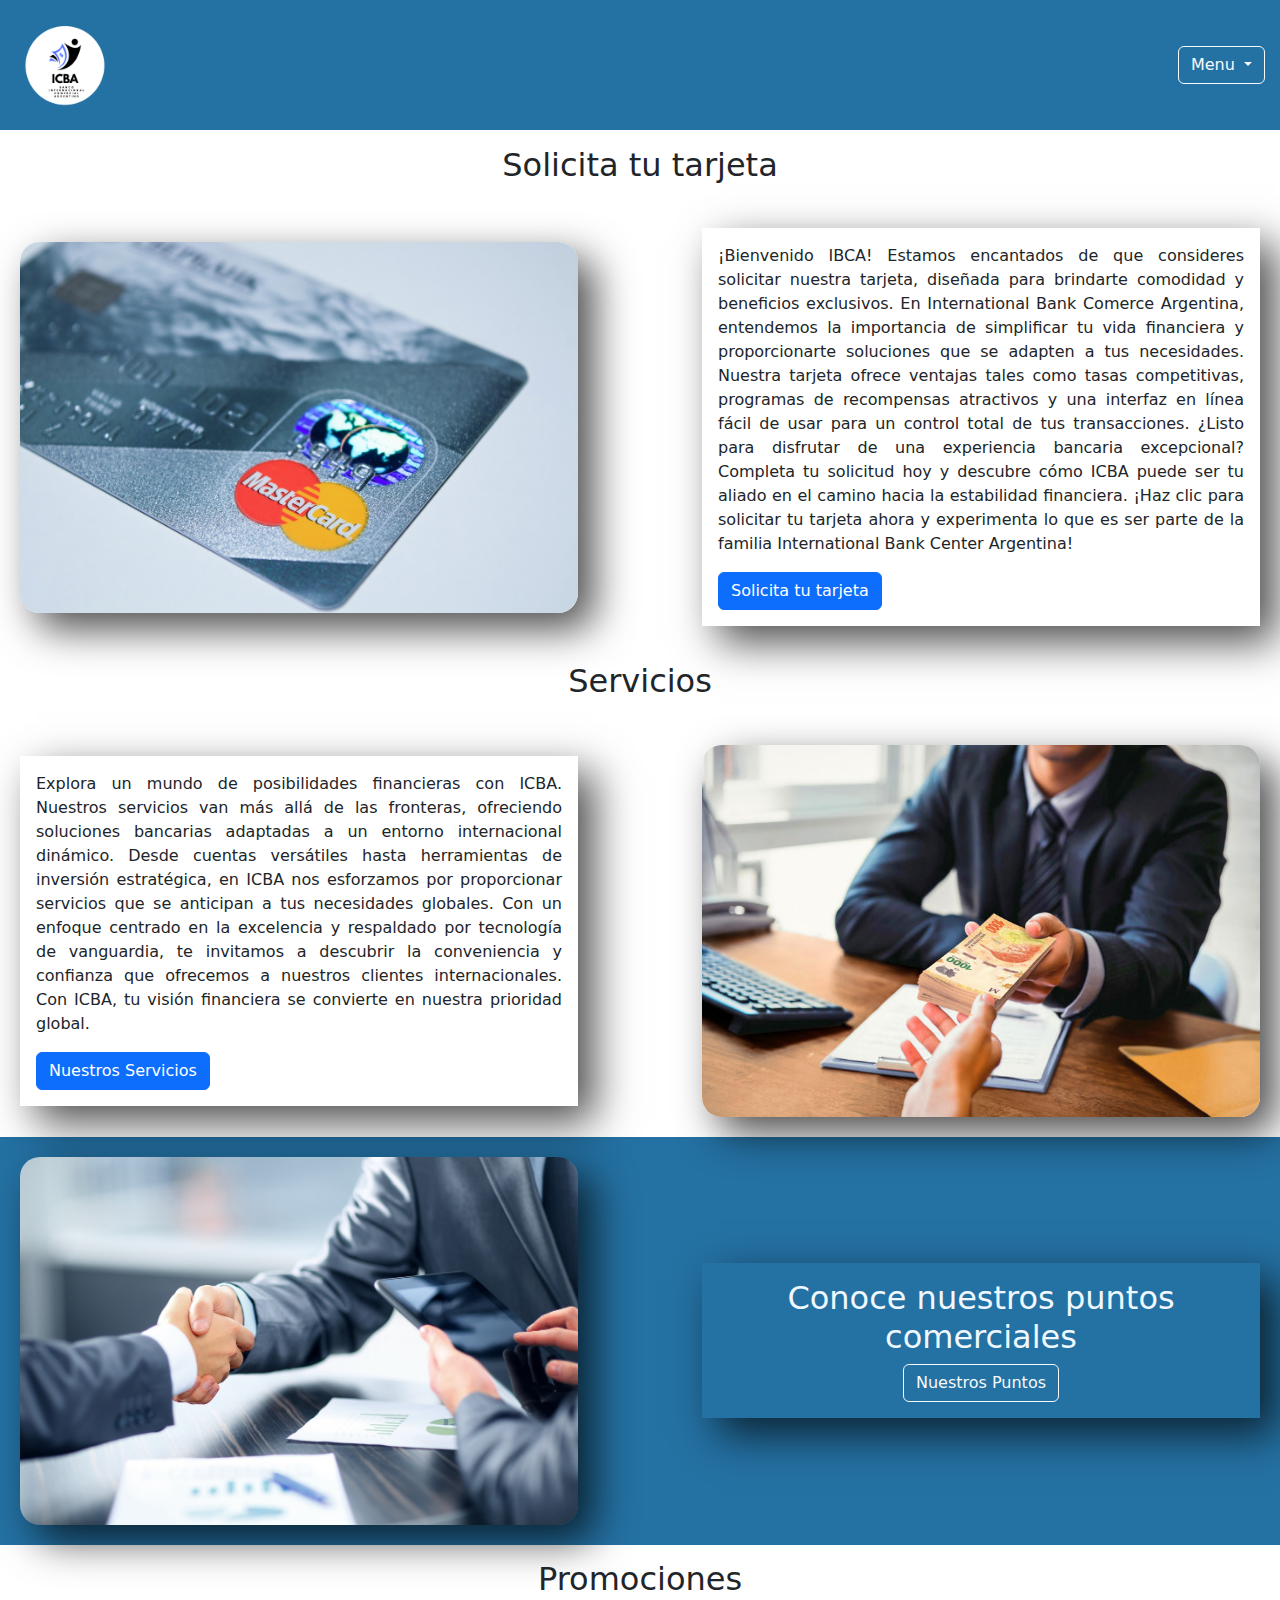
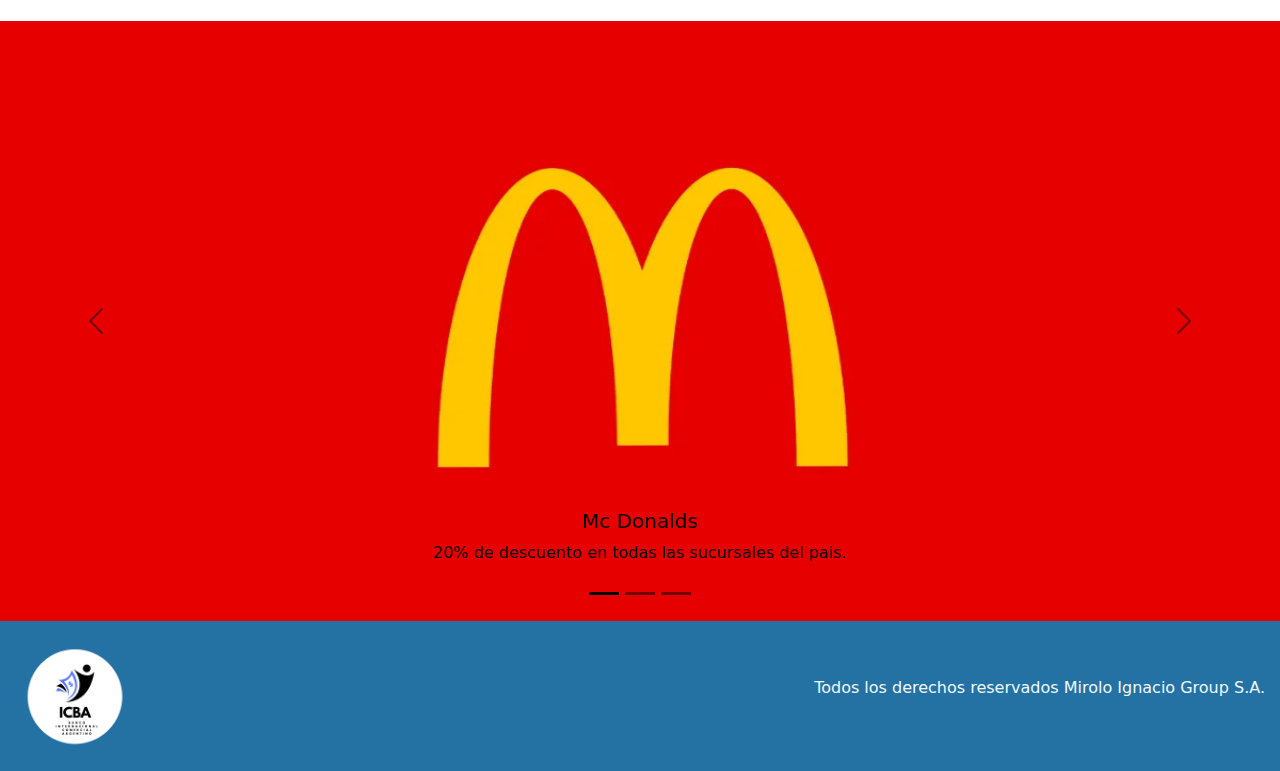
<file: index.html>
<!DOCTYPE html>
<html lang="en">
<head>
    <meta charset="UTF-8">
    <meta name="viewport" content="width=device-width, initial-scale=1.0">
    <link rel="stylesheet" href="/css/estilo.css">
    <link rel="preconnect" href="https://fonts.googleapis.com">
<link rel="preconnect" href="https://fonts.gstatic.com" crossorigin>
<link href="https://fonts.googleapis.com/css2?family=Tektur:wght@500&display=swap" rel="stylesheet">
<link rel="stylesheet" href="https://cdn.jsdelivr.net/npm/bootstrap@5.2.3/dist/css/bootstrap.min.css">

    <title>Inicio</title>
</head>
<body>

    <header>

        <img width="100px" src="/img/People Dollar logo, Money Finances logo (1).png" alt="imagen de logo">


        <nav>
            <div class="dropdown">
                <button class="btn btn-outline-light dropdown-toggle" type="button" data-bs-toggle="dropdown" aria-expanded="false">
                  Menu
                </button>
                <ul class="dropdown-menu">
                  <li><a href="/pages/formulario.html"><button class="dropdown-item" type="button">Formulario</button></a></li>
                  <li><a href="/pages/puntos.html"><button class="dropdown-item" type="button">Puntos</button></a></li>
                  <li><a href="/pages/nosotros.html"><button class="dropdown-item" type="button">Nosotros</button></a></li>
                  <li><a href="/pages/servicios.html"><button class="dropdown-item" type="button">Servicios</button></a></li>
                  
                  
                </ul>
              </div>

        </nav>
    </header>

    <main>
        <h2 class="ajustar">Solicita tu tarjeta</h2>

        <section class="flex-container">
            
            <div class="image-container">
                <img src="/img/plastic-card-1647376_1280.jpg" alt="imagen tarjeta">   
            </div>

            <div class="text-container zoom">
                <p>¡Bienvenido IBCA! Estamos encantados de que consideres solicitar nuestra tarjeta, diseñada para brindarte comodidad y beneficios exclusivos. En International Bank Comerce Argentina, entendemos la importancia de simplificar tu vida financiera y proporcionarte soluciones que se adapten a tus necesidades. Nuestra tarjeta ofrece ventajas tales como tasas competitivas, programas de recompensas atractivos y una interfaz en línea fácil de usar para un control total de tus transacciones. ¿Listo para disfrutar de una experiencia bancaria excepcional? Completa tu solicitud hoy y descubre cómo ICBA puede ser tu aliado en el camino hacia la estabilidad financiera. ¡Haz clic para solicitar tu tarjeta ahora y experimenta lo que es ser parte de la familia International Bank Center Argentina!</p>
                <a class="" href="/pages/formulario.html"> <button type="button" class="btn btn-primary">Solicita tu tarjeta</button></a>
            </div>
  

        </section>

        <section>

            <h2 class="ajustar">Servicios</h2>

            <article class="flex-container">
                    <div class="text-container zoom">
                        <p>Explora un mundo de posibilidades financieras con ICBA. Nuestros servicios van más allá de las fronteras, ofreciendo soluciones bancarias adaptadas a un entorno internacional dinámico. Desde cuentas versátiles hasta herramientas de inversión estratégica, en ICBA nos esforzamos por proporcionar servicios que se anticipan a tus necesidades globales. Con un enfoque centrado en la excelencia y respaldado por tecnología de vanguardia, te invitamos a descubrir la conveniencia y confianza que ofrecemos a nuestros clientes internacionales. Con ICBA, tu visión financiera se convierte en nuestra prioridad global.</p>
                        <a class="" href="/pages/servicios.html"> <button type="button" class="btn btn-primary">Nuestros Servicios</button></a>
                    </div>
                    
                    <div class="image-container">
                        <img src="/img/prestamo-dto-cbu.jpg" alt="imagen servicios">
                    </div>
                    
            </article>
        
        </section>

        <section class="flex-container fondo">
            <div class="image-container">
                <img class="zoom" src="/img/finance-4858797_1280.jpg" alt="imagen tarjeta">
            </div>

            <div class="text-container2">
                <h2 class="letra zoom">Conoce nuestros puntos comerciales</h2>
                <a href="/pages/puntos.html"> <button type="button" class="btn btn-outline-light">Nuestros Puntos</button></a>
            </div>


        </section>

        <section>

        

        <h2 class="centrar">Promociones</h2>

        <div id="carouselExampleDark" class="carousel carousel-dark slide">
            <div class="carousel-indicators">
              <button type="button" data-bs-target="#carouselExampleDark" data-bs-slide-to="0" class="active" aria-current="true" aria-label="Slide 1"></button>
              <button type="button" data-bs-target="#carouselExampleDark" data-bs-slide-to="1" aria-label="Slide 2"></button>
              <button type="button" data-bs-target="#carouselExampleDark" data-bs-slide-to="2" aria-label="Slide 3"></button>
            </div>
            <div class="carousel-inner">
              <div class="carousel-item active" data-bs-interval="10000">
                <img src="img/marca-mcdonalds-logo.webp" class="d-block w-100 imagenes" alt="imagen promo">
                <div class="carousel-caption d-none d-md-block">
                  <h5>Mc Donalds</h5>
                  <p>20% de descuento en todas las sucursales del pais.</p>
                </div>
              </div>
              <div class="carousel-item" data-bs-interval="2000">
                <img src="img/Three-Bars-adidas-logo-1.jpg-1024x570.webp" class="d-block w-100 imagenes" alt="imagen promo">
                <div class="carousel-caption d-none d-md-block">
                  <h5>Adidas</h5>
                  <p>10% de descuento en tienda online Adidas.</p>
                </div>
              </div>
              <div class="carousel-item">
                <img src="img/c_mercadolibre_250320_r.jpg" class="d-block w-100 imagenes" alt="imagen promo">
                <div class="carousel-caption d-none d-md-block">
                  <h5>MercadoLibre</h5>
                  <p>6 cuotas sin interes en toda la pagina.</p>
                </div>
              </div>
            </div>
            <button class="carousel-control-prev" type="button" data-bs-target="#carouselExampleDark" data-bs-slide="prev">
              <span class="carousel-control-prev-icon" aria-hidden="true"></span>
              <span class="visually-hidden">Previous</span>
            </button>
            <button class="carousel-control-next" type="button" data-bs-target="#carouselExampleDark" data-bs-slide="next">
              <span class="carousel-control-next-icon" aria-hidden="true"></span>
              <span class="visually-hidden">Next</span>
            </button>
          </div>

        </section>



    </main>

    <footer class="fondo">
        <img width="120px" src="/img/People Dollar logo, Money Finances logo (1).png" alt="">
        <p class="textofooter">Todos los derechos reservados Mirolo Ignacio Group S.A.</p>
    </footer>




    <script src="https://cdn.jsdelivr.net/npm/bootstrap@5.3.2/dist/js/bootstrap.bundle.min.js" integrity="sha384-C6RzsynM9kWDrMNeT87bh95OGNyZPhcTNXj1NW7RuBCsyN/o0jlpcV8Qyq46cDfL" crossorigin="anonymous"></script>
</body>
</html>
</file>
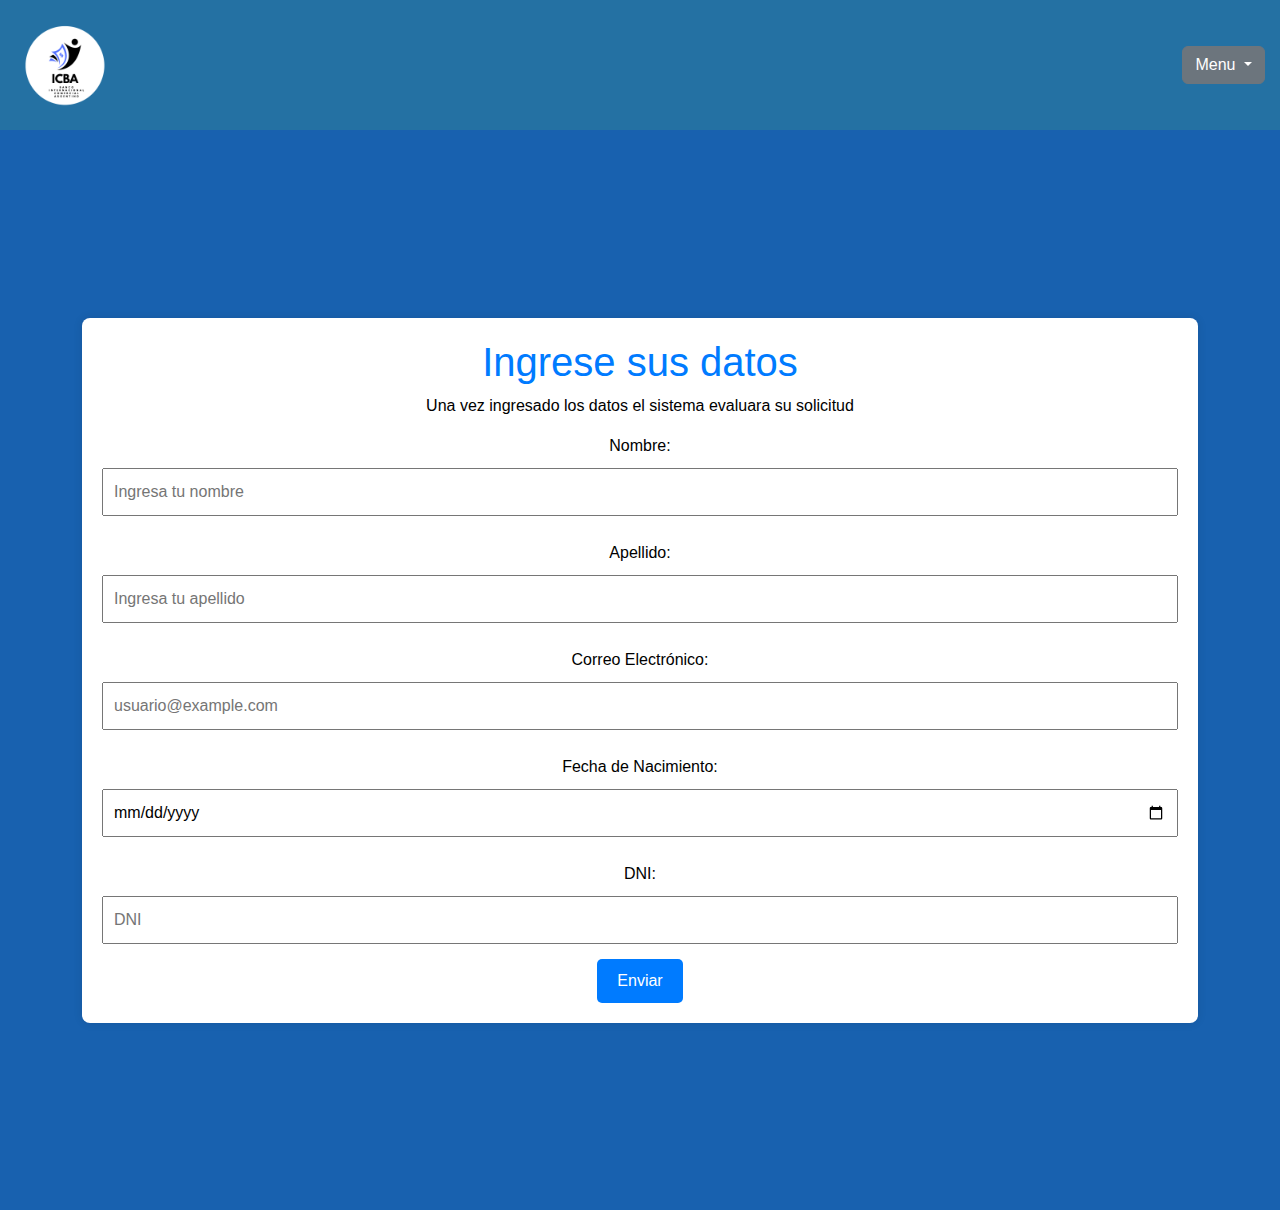
<file: pages/formulario.html>
<!DOCTYPE html>
<html lang="en">
<head>
    <meta charset="UTF-8">
    <meta name="viewport" content="width=device-width, initial-scale=1.0">
    <link rel="stylesheet" href="https://cdn.jsdelivr.net/npm/bootstrap@5.2.3/dist/css/bootstrap.min.css">
    <link rel="stylesheet" href="../css/estilo.css">
    <title>Formulario</title>
</head>
  <body class="body">

    <header>

      <img width="100px" src="/img/People Dollar logo, Money Finances logo (1).png" alt="imagen de logo">


      <nav>
          <div class="dropdown">
              <button class="btn btn-secondary dropdown-toggle" type="button" data-bs-toggle="dropdown" aria-expanded="false">
                Menu
              </button>
              <ul class="dropdown-menu">
                <li><a href="/index.html"><button class="dropdown-item" type="button">Inicio</button></a></li>
                <li><a href="/pages/puntos.html"><button class="dropdown-item" type="button">Puntos</button></a></li>
                <li><a href="/pages/servicios.html"><button class="dropdown-item" type="button">Servicios</button></a></li>
                <li><a href="/pages/nosotros.html"><button class="dropdown-item" type="button">Nosotros</button></a></li>
              </ul>
            </div>

      </nav>
  </header>
  

  <div class="main-container">
    <div class="container espacio">
      <form>
        <h1 class="h1">Ingrese sus datos</h1>
        <p>Una vez ingresado los datos el sistema evaluara su solicitud</p>
        <label for="nombre">Nombre:</label>
        <input type="text" id="nombre" name="nombre" placeholder="Ingresa tu nombre" required>

        <label for="nombre">Apellido:</label>
        <input type="text" id="apellido" name="apellido" placeholder="Ingresa tu apellido" required>

        <label for="email">Correo Electrónico:</label>
        <input type="email" id="email" name="email" placeholder="usuario@example.com" required>

        <label for="Fecha">Fecha de Nacimiento:</label>
        <input type="date" id="fechan" name="fechan" placeholder="Fecha de nacimiento" required>

        <label for="Numero dni">DNI:</label>
        <input type="number" id="dni" name="dni" placeholder="DNI" required>

        <button class="button" type="submit">Enviar</button>
      </form>
    </div>
  </div>
  


  <script src="https://cdn.jsdelivr.net/npm/bootstrap@5.3.2/dist/js/bootstrap.bundle.min.js" integrity="sha384-C6RzsynM9kWDrMNeT87bh95OGNyZPhcTNXj1NW7RuBCsyN/o0jlpcV8Qyq46cDfL" crossorigin="anonymous"></script>

  </body>
  </html>
  
    
</body>
</html>
</file>
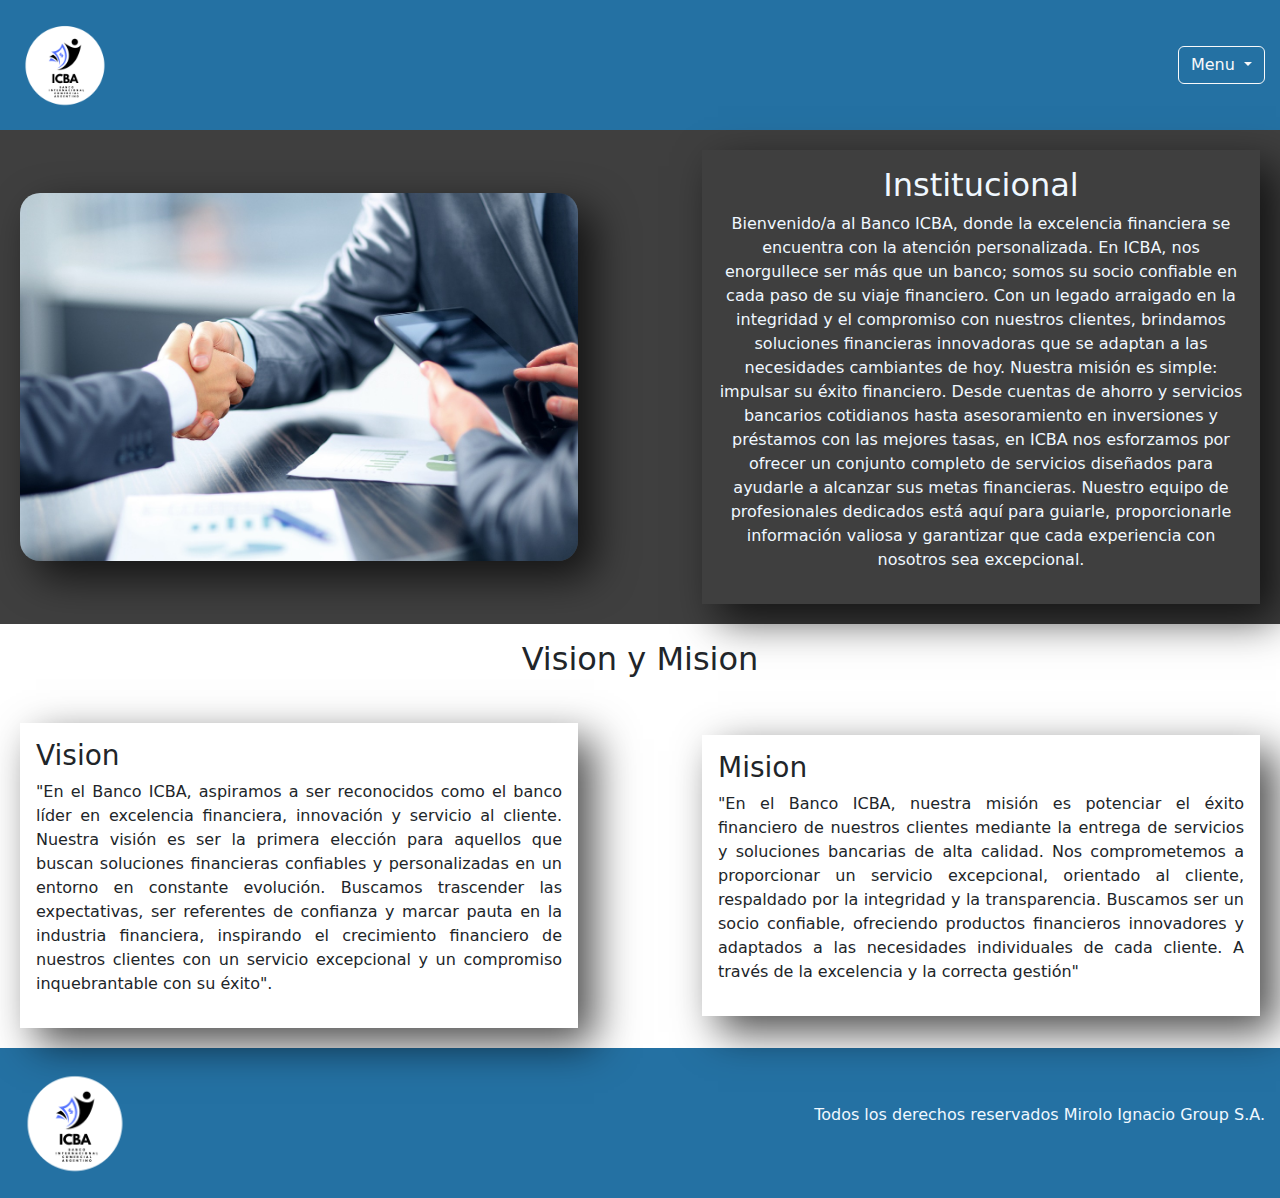
<file: pages/nosotros.html>
<!DOCTYPE html>
<html lang="en">

<head>
    <meta charset="UTF-8">
    <meta name="viewport" content="width=device-width, initial-scale=1.0">
    <link rel="stylesheet" href="/css/estilo.css">
    <link rel="preconnect" href="https://fonts.googleapis.com">
    <link rel="preconnect" href="https://fonts.gstatic.com" crossorigin>
    <link href="https://fonts.googleapis.com/css2?family=Tektur:wght@500&display=swap" rel="stylesheet">
    <link rel="stylesheet" href="https://cdn.jsdelivr.net/npm/bootstrap@5.2.3/dist/css/bootstrap.min.css">

    <title>Inicio</title>
</head>

<body>

    <header>

        <img width="100px" src="/img/People Dollar logo, Money Finances logo (1).png" alt="imagen de logo">


        <nav>
            <div class="dropdown">
                <button class="btn btn-outline-light dropdown-toggle" type="button" data-bs-toggle="dropdown"
                    aria-expanded="false">
                    Menu
                </button>
                <ul class="dropdown-menu">
                    <li><a href="/pages/formulario.html"><button class="dropdown-item"
                                type="button">Formulario</button></a></li>
                    <li><a href="/pages/puntos.html"><button class="dropdown-item" type="button">Puntos</button></a>
                    </li>
                    <li><a href="/index.html"><button class="dropdown-item" type="button">Inicio</button></a></li>
                    <li><a href="/pages/servicios.html"><button class="dropdown-item"
                                type="button">Servicios</button></a></li>


                </ul>
            </div>

        </nav>
    </header>

    <main>


        </section>

        <section class="flex-container fondo2">
            <div class="image-container">
                <img class="zoom" src="/img/finance-4858797_1280.jpg" alt="imagen tarjeta">
            </div>

            <div class="text-container2">
                <h2 class="letra">Institucional</h2>
                <p class="letra ">Bienvenido/a al Banco ICBA, donde la excelencia financiera se encuentra con la
                    atención personalizada. En ICBA, nos enorgullece ser más que un banco; somos su socio confiable en
                    cada paso de su viaje financiero. Con un legado arraigado en la integridad y el compromiso con
                    nuestros clientes, brindamos soluciones financieras innovadoras que se adaptan a las necesidades
                    cambiantes de hoy. Nuestra misión es simple: impulsar su éxito financiero. Desde cuentas de ahorro y
                    servicios bancarios cotidianos hasta asesoramiento en inversiones y préstamos con las mejores tasas,
                    en ICBA nos esforzamos por ofrecer un conjunto completo de servicios diseñados para ayudarle a
                    alcanzar sus metas financieras. Nuestro equipo de profesionales dedicados está aquí para guiarle,
                    proporcionarle información valiosa y garantizar que cada experiencia con nosotros sea excepcional.
                </p>
            </div>


        </section>


        <h2 class="ajustar">Vision y Mision</h2>

        <section class="flex-container">

            <div class="text-container">
                <h3>Vision</h3>
                <p>"En el Banco ICBA, aspiramos a ser reconocidos como el banco líder en excelencia financiera,
                    innovación y servicio al cliente. Nuestra visión es ser la primera elección para aquellos que buscan
                    soluciones financieras confiables y personalizadas en un entorno en constante evolución. Buscamos
                    trascender las expectativas, ser referentes de confianza y marcar pauta en la industria financiera,
                    inspirando el crecimiento financiero de nuestros clientes con un servicio excepcional y un
                    compromiso inquebrantable con su éxito".</p>

            </div>

            <div class="text-container">
                <h3>Mision</h3>
                <p>"En el Banco ICBA, nuestra misión es potenciar el éxito financiero de nuestros clientes mediante la
                    entrega de servicios y soluciones bancarias de alta calidad. Nos comprometemos a proporcionar un
                    servicio excepcional, orientado al cliente, respaldado por la integridad y la transparencia.
                    Buscamos ser un socio confiable, ofreciendo productos financieros innovadores y adaptados a las
                    necesidades individuales de cada cliente. A través de la excelencia y la correcta gestión"</p>

            </div>



    </main>


    <footer class="fondo">
        <img width="120px" src="/img/People Dollar logo, Money Finances logo (1).png" alt="">
        <p class="textofooter">Todos los derechos reservados Mirolo Ignacio Group S.A.</p>
    </footer>




    <script src="https://cdn.jsdelivr.net/npm/bootstrap@5.3.2/dist/js/bootstrap.bundle.min.js"
        integrity="sha384-C6RzsynM9kWDrMNeT87bh95OGNyZPhcTNXj1NW7RuBCsyN/o0jlpcV8Qyq46cDfL"
        crossorigin="anonymous"></script>
</body>

</html>
</file>
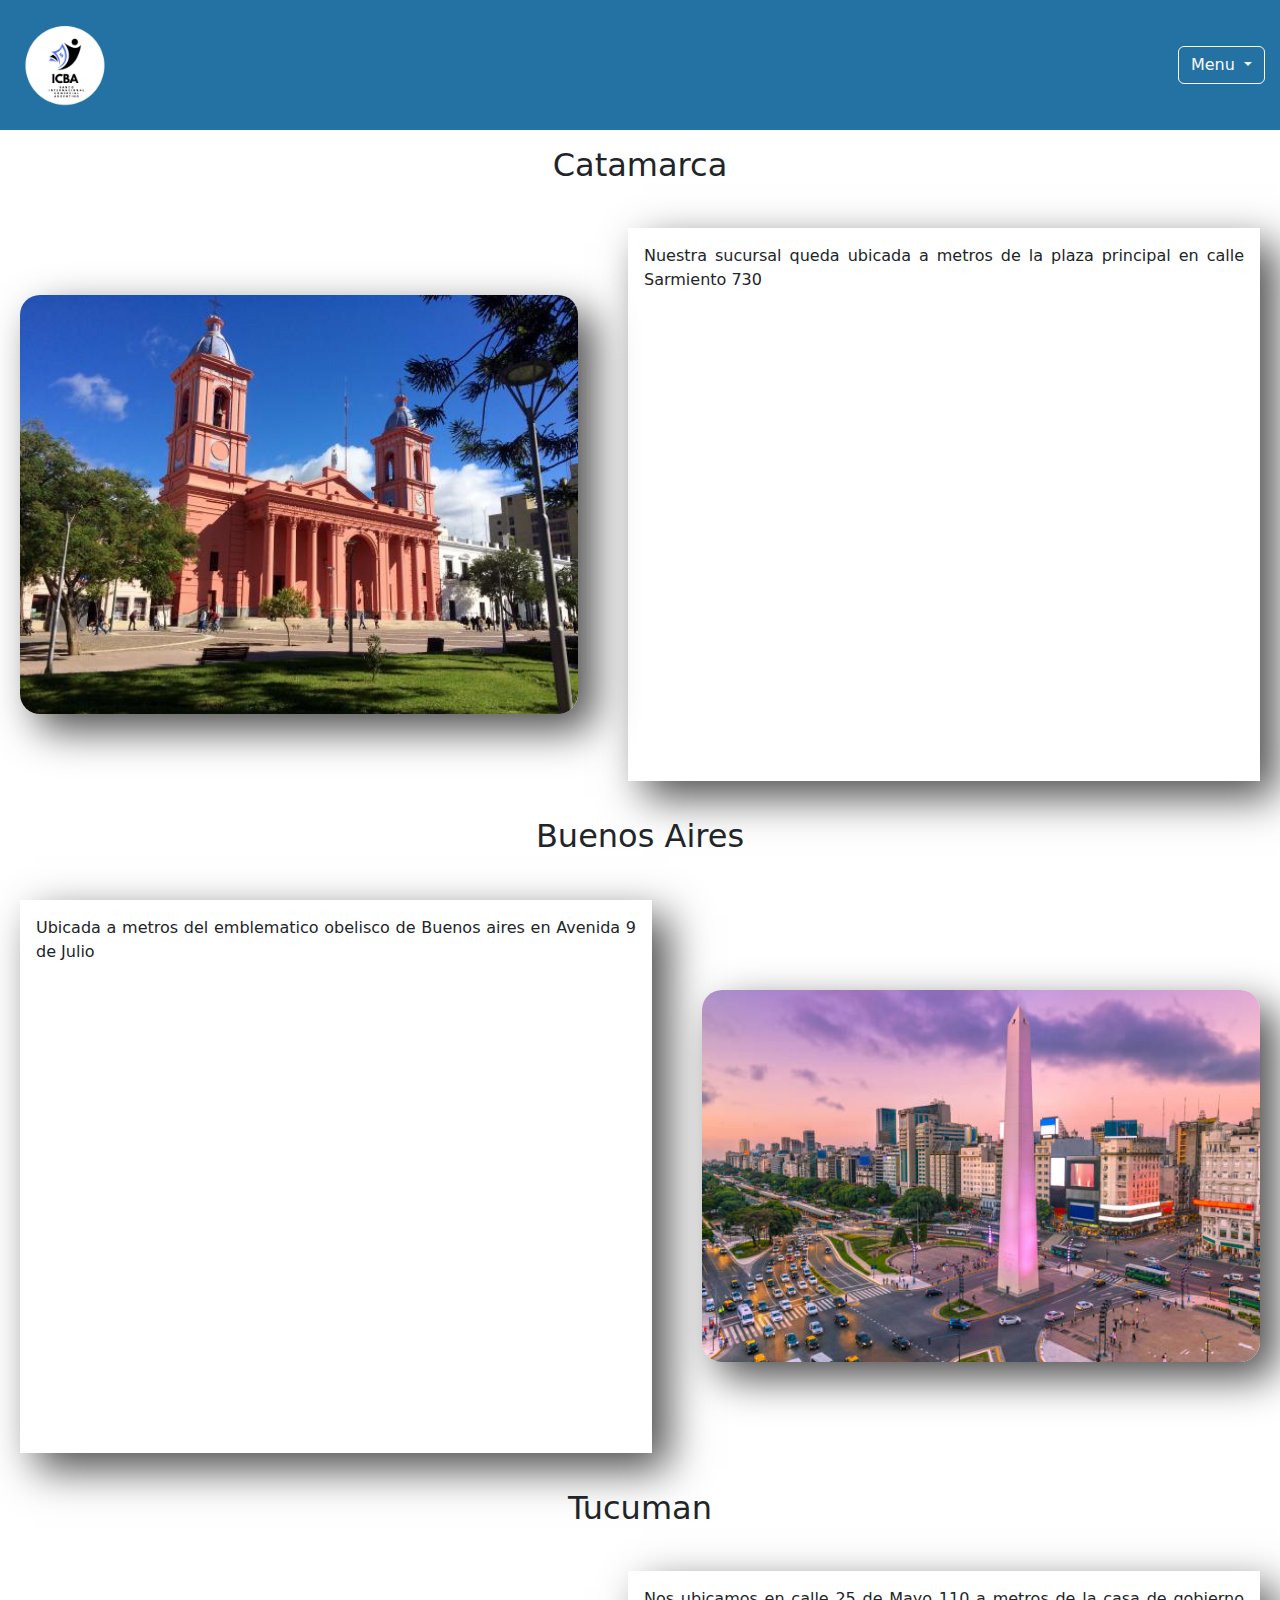
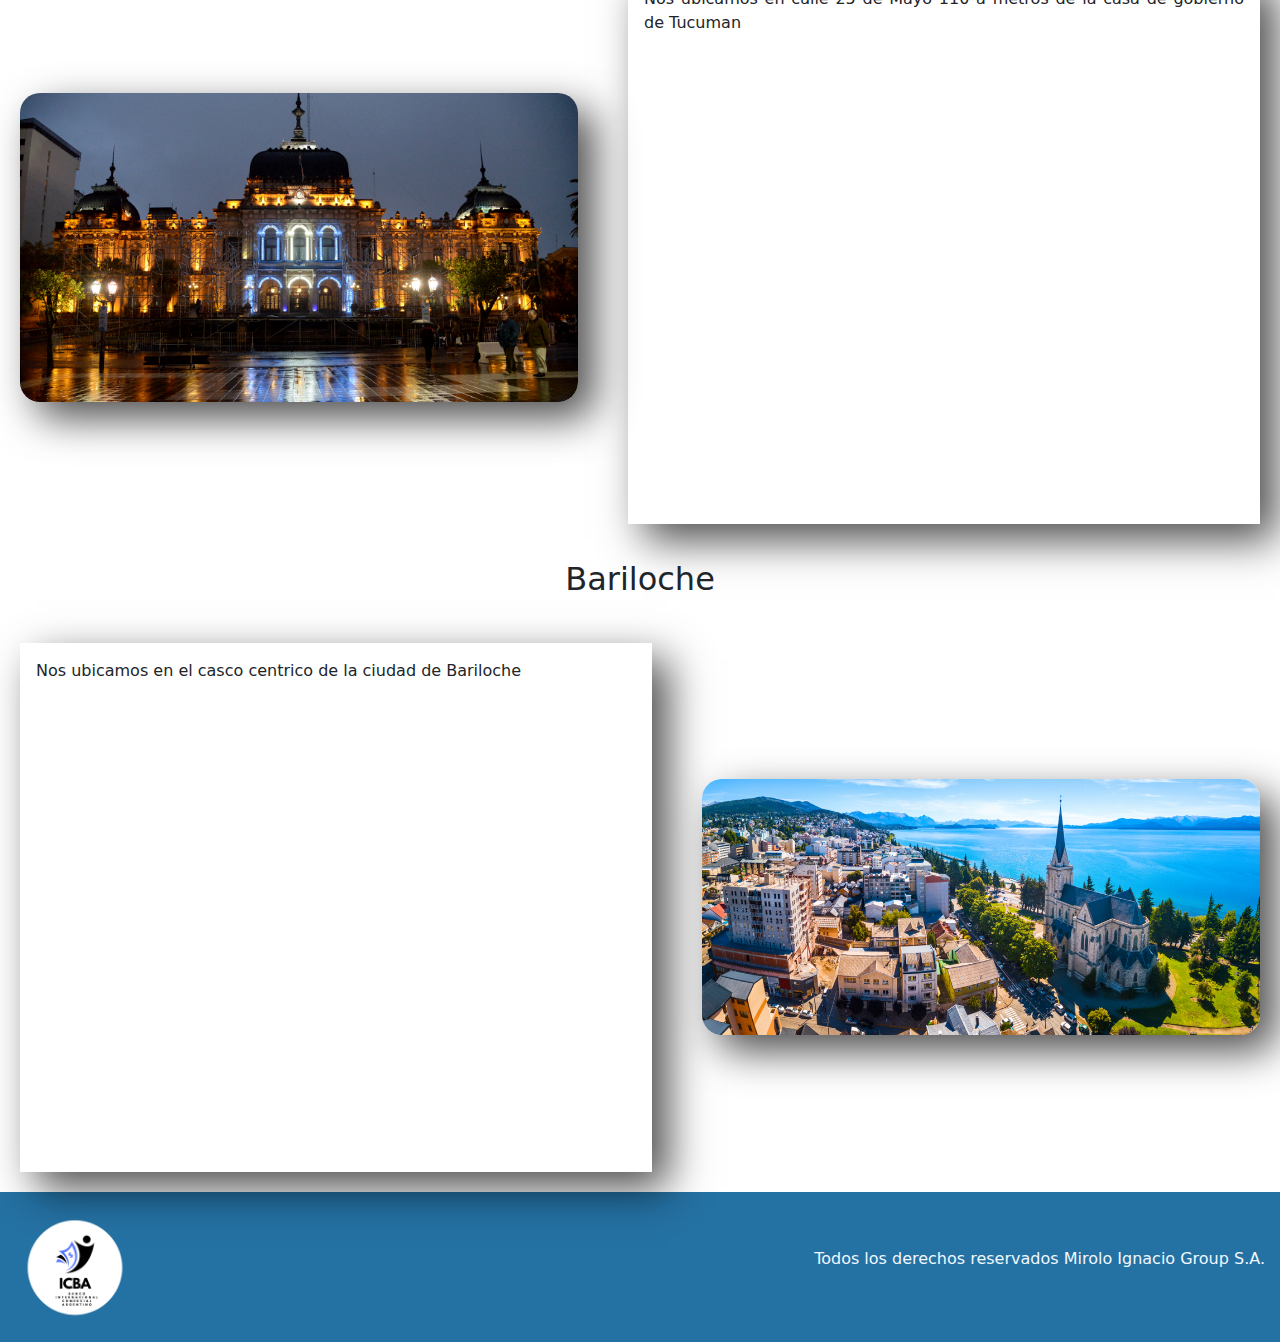
<file: pages/puntos.html>
<!DOCTYPE html>
<html lang="en">

<head>
    <meta charset="UTF-8">
    <meta name="viewport" content="width=device-width, initial-scale=1.0">
    <link rel="stylesheet" href="/css/estilo.css">
    <link rel="preconnect" href="https://fonts.googleapis.com">
    <link rel="preconnect" href="https://fonts.gstatic.com" crossorigin>
    <link href="https://fonts.googleapis.com/css2?family=Tektur:wght@500&display=swap" rel="stylesheet">
    <link rel="stylesheet" href="https://cdn.jsdelivr.net/npm/bootstrap@5.2.3/dist/css/bootstrap.min.css">

    <title>Inicio</title>
</head>

<body>

    <header>

        <img width="100px" src="/img/People Dollar logo, Money Finances logo (1).png" alt="imagen de logo">


        <nav>
            <div class="dropdown">
                <button class="btn btn-outline-light dropdown-toggle" type="button" data-bs-toggle="dropdown"
                    aria-expanded="false">
                    Menu
                </button>
                <ul class="dropdown-menu">
                    <li><a href="/pages/formulario.html"><button class="dropdown-item"
                                type="button">Formulario</button></a></li>
                    <li><a href="/index.html"><button class="dropdown-item" type="button">Inicio</button></a></li>
                    <li><a href="/pages/servicios.html"><button class="dropdown-item"
                                type="button">Servicios</button></a></li>
                    <li><a href="/pages/nosotros.html"><button class="dropdown-item"
                                type="button">Nosotros</button></a></li>
                </ul>
            </div>

        </nav>
    </header>

    <main>
        <h2 class="ajustar">Catamarca</h2>

        <section class="flex-container">

            <div class="image-container zoom">
                <img src="/img/hermosa-catedral-de-catamarca.jpg" alt="imagen CATAMARCA">
            </div>

            <div class="text-container">
                <p>Nuestra sucursal queda ubicada a metros de la plaza principal en calle Sarmiento 730</p>
                <iframe
                    src="https://www.google.com/maps/embed?pb=!1m18!1m12!1m3!1d3507.317387009448!2d-65.78220762476775!3d-28.469986860063823!2m3!1f0!2f0!3f0!3m2!1i1024!2i768!4f13.1!3m3!1m2!1s0x942428c0c7bed217%3A0x4402b9a579d7ecfc!2sSarmiento%20730%2C%20San%20Fernando%20del%20Valle%20de%20Catamarca%2C%20Catamarca!5e0!3m2!1ses!2sar!4v1705015692705!5m2!1ses!2sar"
                    width="600" height="450" style="border:0;" allowfullscreen="" loading="lazy"
                    referrerpolicy="no-referrer-when-downgrade"></iframe>
            </div>


        </section>

        <section>

            <h2 class="ajustar">Buenos Aires</h2>

            <article class="flex-container">
                <div class="text-container">
                    <p>Ubicada a metros del emblematico obelisco de Buenos aires en Avenida 9 de Julio</p>
                    <iframe
                        src="https://www.google.com/maps/embed?pb=!1m18!1m12!1m3!1d3284.0168909448203!2d-58.38644131811081!3d-34.60373438774558!2m3!1f0!2f0!3f0!3m2!1i1024!2i768!4f13.1!3m3!1m2!1s0x4aa9f0a6da5edb%3A0x11bead4e234e558b!2sObelisco!5e0!3m2!1ses!2sar!4v1705016099287!5m2!1ses!2sar"
                        width="600" height="450" style="border:0;" allowfullscreen="" loading="lazy"
                        referrerpolicy="no-referrer-when-downgrade"></iframe>
                </div>

                <div class="image-container zoom">
                    <img src="/img/istockphoto-667138246-612x612.jpg" alt="imagen buenos aires">
                </div>

            </article>

        </section>


        <h2 class="ajustar">Tucuman</h2>

        <section class="flex-container">

            <div class="image-container zoom">
                <img src="/img/tucumancg.jpg" alt="imagen tucuman">
            </div>

            <div class="text-container">
                <p>Nos ubicamos en calle 25 de Mayo 110 a metros de la casa de gobierno de Tucuman</p>
                <iframe
                    src="https://www.google.com/maps/embed?pb=!1m18!1m12!1m3!1d3560.31168191953!2d-65.20744892483785!3d-26.830037189753998!2m3!1f0!2f0!3f0!3m2!1i1024!2i768!4f13.1!3m3!1m2!1s0x94225c105a0628ab%3A0x6248e99149b6e7dd!2sCasa%20de%20Gobierno%20de%20Tucum%C3%A1n!5e0!3m2!1ses!2sar!4v1705016302921!5m2!1ses!2sar"
                    width="600" height="450" style="border:0;" allowfullscreen="" loading="lazy"
                    referrerpolicy="no-referrer-when-downgrade"></iframe>
            </div>


        </section>

        <section>

            <h2 class="ajustar">Bariloche</h2>

            <article class="flex-container">
                <div class="text-container">
                    <p>Nos ubicamos en el casco centrico de la ciudad de Bariloche</p>
                    <iframe
                        src="https://www.google.com/maps/embed?pb=!1m18!1m12!1m3!1d6009.716145761788!2d-71.29892262237817!3d-41.13762415646087!2m3!1f0!2f0!3f0!3m2!1i1024!2i768!4f13.1!3m3!1m2!1s0x961a7b1520c860e5%3A0x8210ae97cb7b9a65!2sSan%20Carlos%20de%20Bariloche%2C%20R%C3%ADo%20Negro!5e0!3m2!1ses!2sar!4v1705016623883!5m2!1ses!2sar"
                        width="600" height="450" style="border:0;" allowfullscreen="" loading="lazy"
                        referrerpolicy="no-referrer-when-downgrade"></iframe>
                </div>

                <div class="image-container zoom">
                    <img src="/img/brc.jpg" alt="imagen bariloche">
                </div>

            </article>

        </section>




    </main>

    <footer class="fondo">
        <img width="120px" src="/img/People Dollar logo, Money Finances logo (1).png" alt="">
        <p class="textofooter">Todos los derechos reservados Mirolo Ignacio Group S.A.</p>
    </footer>




    <script src="https://cdn.jsdelivr.net/npm/bootstrap@5.3.2/dist/js/bootstrap.bundle.min.js"
        integrity="sha384-C6RzsynM9kWDrMNeT87bh95OGNyZPhcTNXj1NW7RuBCsyN/o0jlpcV8Qyq46cDfL"
        crossorigin="anonymous"></script>
</body>

</html>
</file>
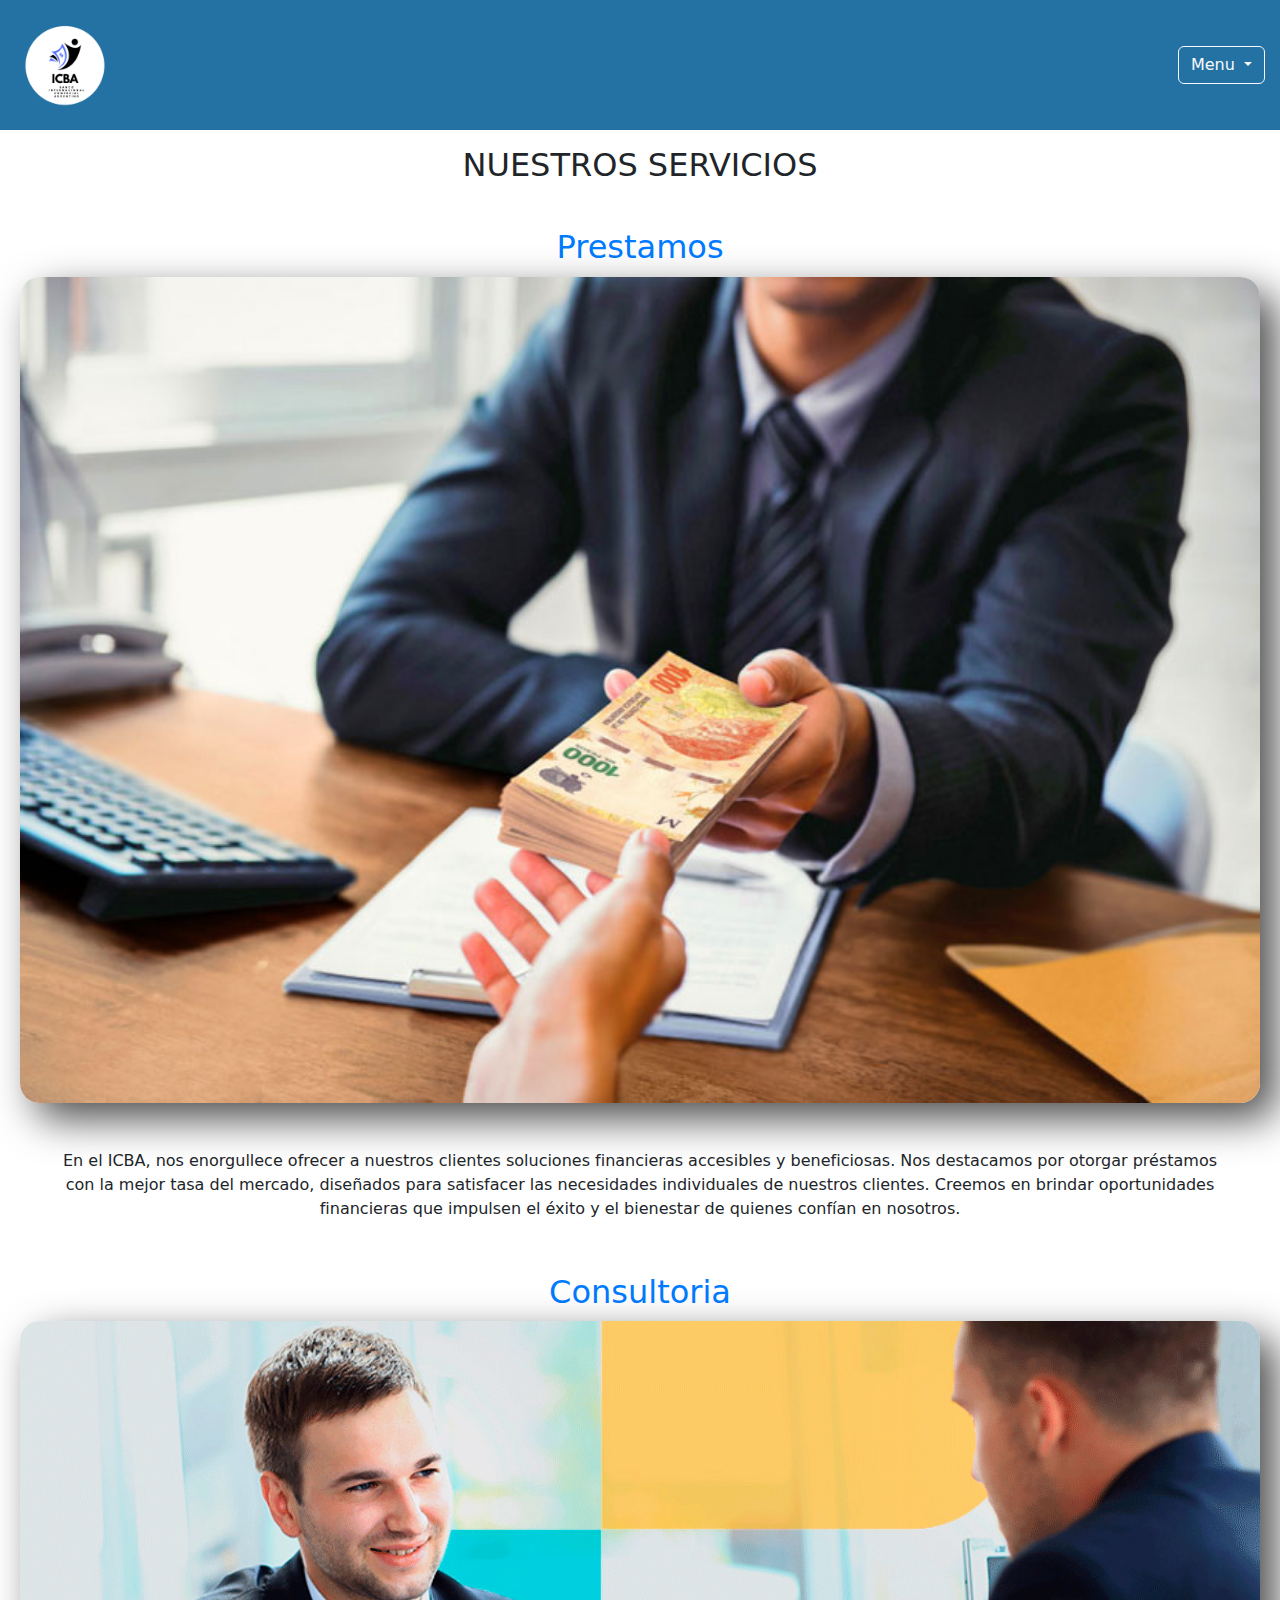
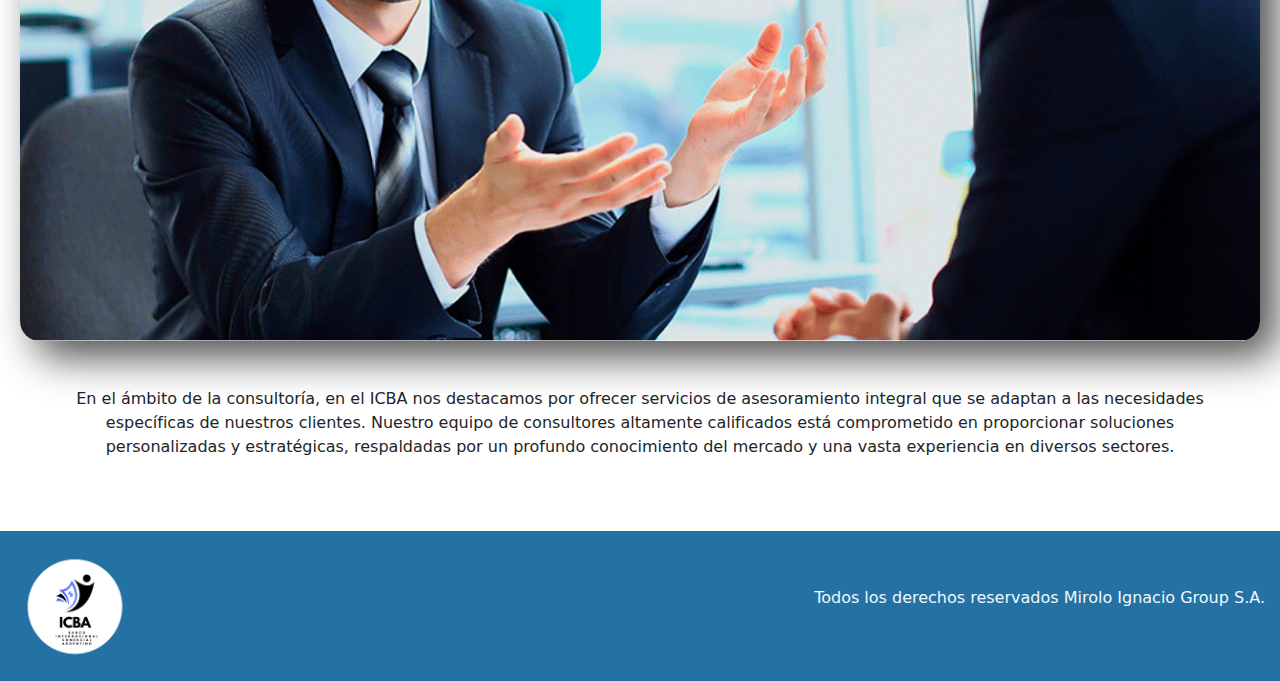
<file: pages/servicios.html>
<!DOCTYPE html>
<html lang="es">
<head>
  <meta charset="UTF-8">
  <meta name="viewport" content="width=device-width, initial-scale=1.0">
  <link rel="stylesheet" href="/css/estilo.css">
  <link rel="stylesheet" href="https://cdn.jsdelivr.net/npm/bootstrap@5.2.3/dist/css/bootstrap.min.css">
  <title>Página con Flexbox y Dos Imágenes</title>
</head>
<body>

    <header>

        <img width="100px" src="/img/People Dollar logo, Money Finances logo (1).png" alt="imagen de logo">


        <nav>
            <div class="dropdown">
                <button class="btn btn-outline-light dropdown-toggle" type="button" data-bs-toggle="dropdown" aria-expanded="false">
                  Menu
                </button>
                <ul class="dropdown-menu">
                  <li><a href="/pages/formulario.html"><button class="dropdown-item" type="button">Formulario</button></a></li>
                  <li><a href="/index.html"><button class="dropdown-item" type="button">Inicio</button></a></li>
                  <li><a href="/pages/nosotros.html"><button class="dropdown-item" type="button">Nosotros</button></a></li>
                  <li><a href="/pages/puntos.html"><button class="dropdown-item" type="button">Puntos</button></a></li>
                </ul>
              </div>

        </nav>
    </header>

    <h2 class="titulo">NUESTROS SERVICIOS</h2>

    <section>
        <div class="flex-container">
            <div class="content-container">
              <h2 class="title contenido">Prestamos</h2>
              <div class="image-container">
                <img class="simg zoom" src="/img/prestamo-dto-cbu.jpg" alt="Imagen prestamo">
              </div>
              <p class="paragraph">En el ICBA, nos enorgullece ofrecer a nuestros clientes soluciones financieras accesibles y beneficiosas. Nos destacamos por otorgar préstamos con la mejor tasa del mercado, diseñados para satisfacer las necesidades individuales de nuestros clientes. Creemos en brindar oportunidades financieras que impulsen el éxito y el bienestar de quienes confían en nosotros.</p>
            </div>
            <div class="content-container">
              <h2 class="title contenido">Consultoria</h2>
              <div class="image-container">
                <img class="simg zoom" src="/img/be-otros-serv-y-beneficios-1.png" alt="Imagen atencion cliente">
              </div>
              <p class="paragraph">En el ámbito de la consultoría, en el ICBA nos destacamos por ofrecer servicios de asesoramiento integral que se adaptan a las necesidades específicas de nuestros clientes. Nuestro equipo de consultores altamente calificados está comprometido en proporcionar soluciones personalizadas y estratégicas, respaldadas por un profundo conocimiento del mercado y una vasta experiencia en diversos sectores.</p>
            </div>
          </div>
    </section>


    <footer class="fondo">
        <img width="120px" src="/img/People Dollar logo, Money Finances logo (1).png" alt="">
        <p class="textofooter">Todos los derechos reservados Mirolo Ignacio Group S.A.</p>
    </footer>



  <script src="https://cdn.jsdelivr.net/npm/bootstrap@5.3.2/dist/js/bootstrap.bundle.min.js" integrity="sha384-C6RzsynM9kWDrMNeT87bh95OGNyZPhcTNXj1NW7RuBCsyN/o0jlpcV8Qyq46cDfL" crossorigin="anonymous"></script>

</body>
</html>
</file>
<file: css/estilo.css>
* {
  margin: 0;
  padding: 0;
  box-sizing: border-box;
}

.body {
  margin: 0;
  font-family: Arial, sans-serif;
}

.main-container {
  display: flex;
  align-items: center;
  justify-content: center;
  height: 120vh;
  background-color: #1861af;
  color: #000000;
}

.container {
  text-align: center;
}

form {
  background-color: #ffffff;
  padding: 20px;
  border-radius: 8px;
  box-shadow: 0 0 10px rgba(0, 0, 0, 0.1);
}

.h1 {
  color: #007BFF;
}

label {
  display: block;
  margin: 10px 0 5px;
}

input {
  width: 100%;
  padding: 10px;
  margin: 5px 0 15px;
  box-sizing: border-box;
}

.button {
  background-color: #007BFF;
  color: #fff;
  padding: 10px 20px;
  border: none;
  border-radius: 5px;
  cursor: pointer;
}
.button:hover {
  background-color: #0056b3;
}

/*puntos*/
.fondo {
  background-color: #2471A3;
}

.fondo2 {
  background-color: #3f3f3f;
}

.letra {
  color: aliceblue;
}

.zoom {
  transition: transform 0.3s ease-in-out;
}
.zoom:hover {
  transform: scale(1.1);
}

.simg {
  width: 100%;
  height: 450px;
}

.title {
  color: #007BFF;
  margin-bottom: 10px;
}

.paragraph {
  padding: 36px;
  margin-top: 10px;
  text-align: center;
}

.titulo {
  text-align: center;
  padding: 16px;
}

.contenido {
  text-align: center;
}

/* Reglas de medios para pantallas entre 365px y 1200px */
@media only screen and (min-width: 365px) and (max-width: 1200px) {
  .content-container {
    flex: 0 0 49%;
  }
}
/*puntos*/
.fondo {
  background-color: #2471A3;
}

.letra {
  color: aliceblue;
}

a {
  text-decoration: none;
  color: rgb(244, 244, 244);
}

ul,
li {
  list-style: none;
}

img {
  max-width: 100%;
}

/*navegador---- header*/
header {
  background-color: #2471A3;
  padding: 15px;
  display: flex;
  justify-content: space-between;
  align-items: center;
}
header a {
  color: aliceblue;
}
header nav ul {
  display: flex;
  gap: 16px;
  font-size: medium;
}

/* SECCIONES */
.ajustar {
  padding: 16px;
  text-align: center;
}

.flex-container {
  display: flex;
  flex-wrap: wrap;
  justify-content: space-between;
  align-items: center;
  padding: 20px;
}

.image-container {
  flex: 0 0 45%;
}
.image-container img {
  width: 100%;
  height: auto;
  border-radius: 20px;
  box-shadow: 1rem 1rem 40px rgba(0, 0, 0, 0.7);
}

.text-container {
  flex: 0 0 45%;
  text-align: justify;
  box-shadow: 1rem 1rem 40px rgba(0, 0, 0, 0.7);
  padding: 16px;
}

.text-container2 {
  flex: 0 0 45%;
  text-align: center;
  box-shadow: 1rem 1rem 40px rgba(0, 0, 0, 0.7);
  padding: 16px;
}

/*puntos*/
.fondo {
  background-color: #2471A3;
}

.letra {
  color: aliceblue;
}

/*promos*/
.imagenes {
  width: 100%;
  height: 600px;
}

/* carrusel*/
.centrar {
  text-align: center;
  justify-content: center;
  padding: 15px;
}

/* footer */
footer {
  background-color: #2471A3;
  padding: 15px;
  display: flex;
  justify-content: space-between;
  align-items: center;
  text-align: center;
}
footer p {
  text-align: center;
  flex: 100% 0 150%;
  color: aliceblue;
}

/*# sourceMappingURL=estilo.css.map */
</file>
